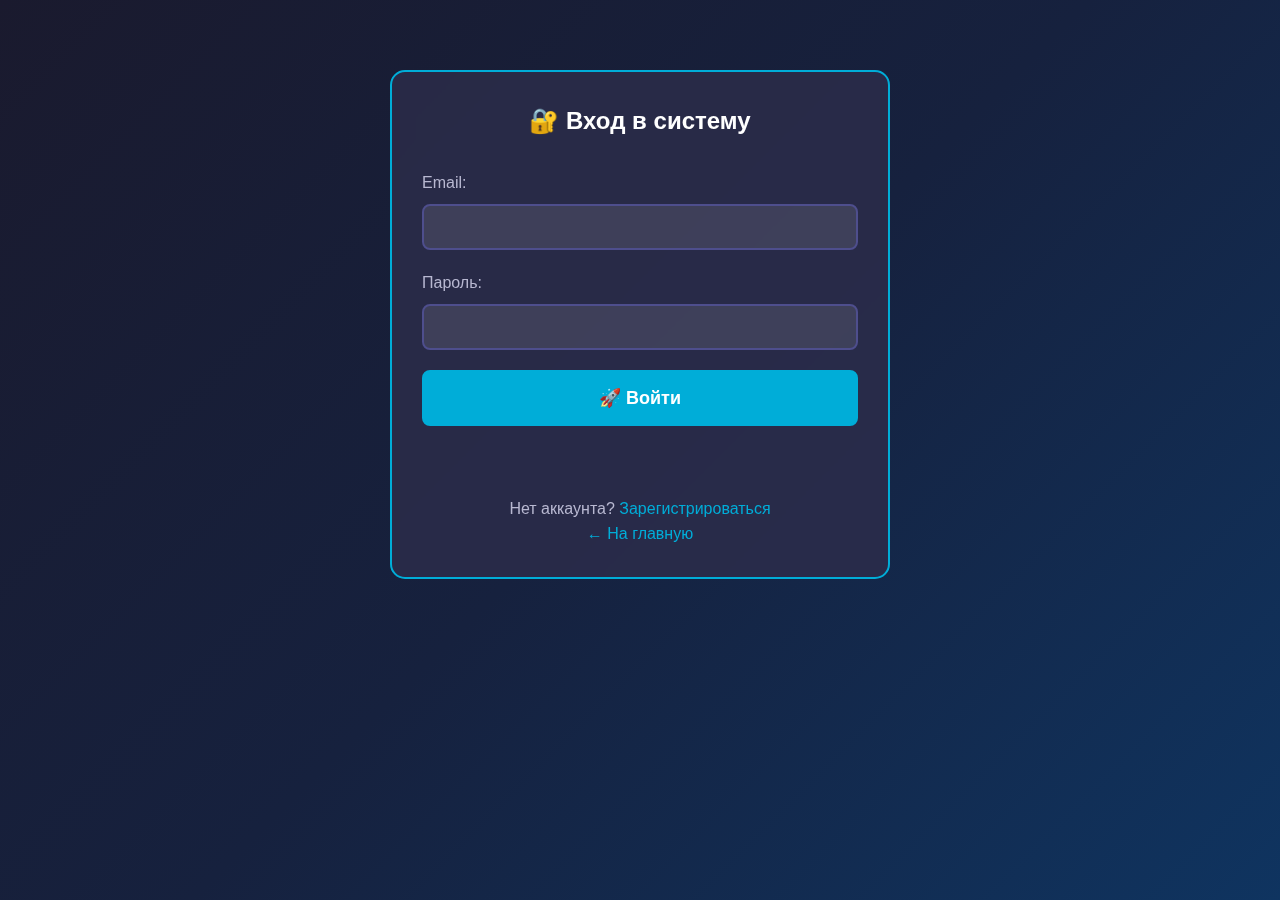
<file: src/frontend/login.html>
<!DOCTYPE html>
<html lang="ru">
<head>
    <meta charset="UTF-8">
    <meta name="viewport" content="width=device-width, initial-scale=1.0">
    <title>Вход - Online School</title>
    <link rel="stylesheet" href="css/style.css">
</head>
<body>
    <div class="container">
        <div class="form-container">
            <h2>🔐 Вход в систему</h2>
            
            <form id="loginForm">
                <div class="input-group">
                    <label for="email">Email:</label>
                    <input type="email" id="email" name="email" required>
                </div>
                
                <div class="input-group">
                    <label for="password">Пароль:</label>
                    <input type="password" id="password" name="password" required>
                </div>
                
                <button type="submit" class="btn-primary">🚀 Войти</button>
            </form>
            
            <div id="message" class="message"></div>
            
            <div class="back-link">
                <p>Нет аккаунта? <a href="register.html">Зарегистрироваться</a></p>
                <p><a href="index.html">← На главную</a></p>
            </div>
        </div>
    </div>

    <script src="js/login.js"></script>
</body>
</html>
</file>
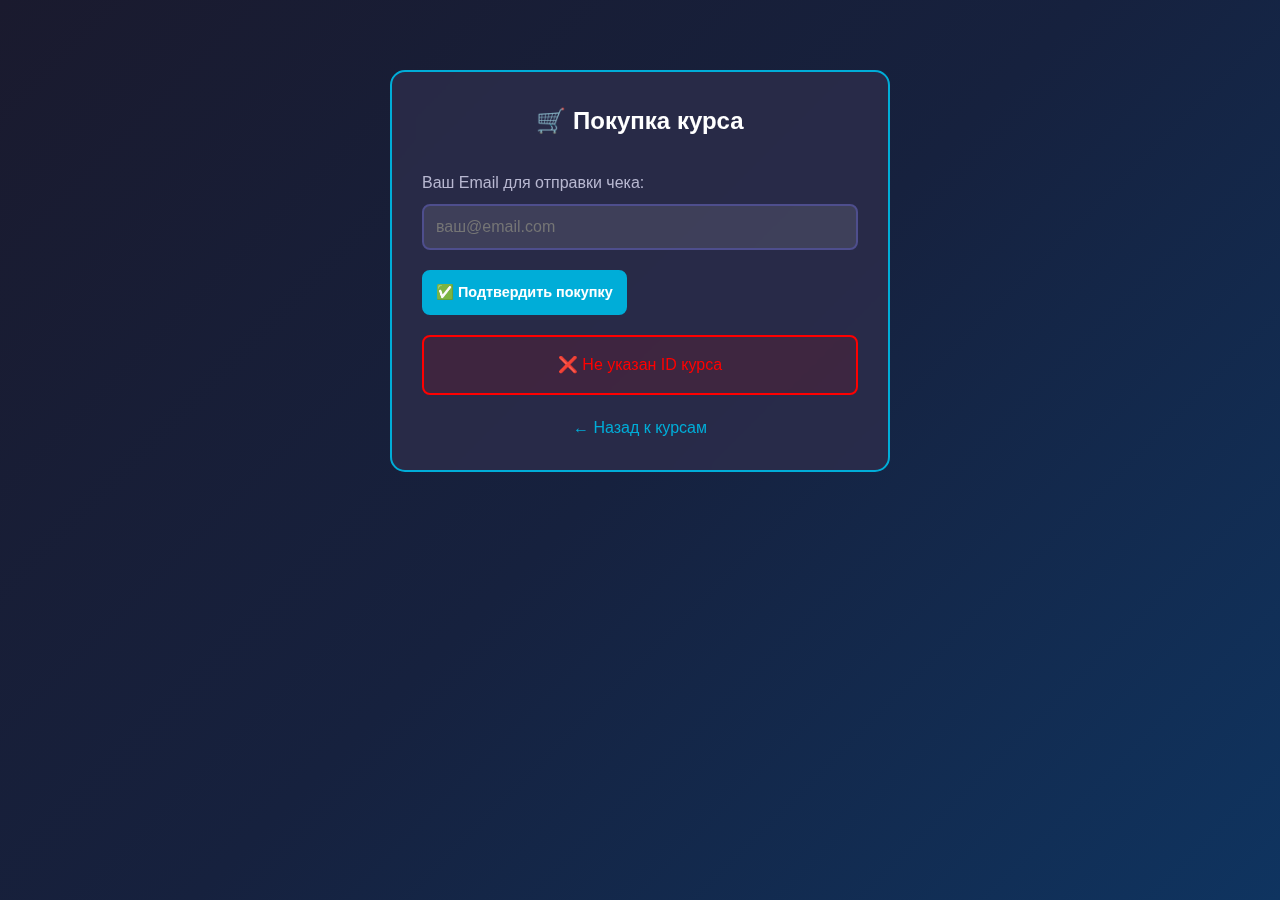
<file: src/frontend/purchase.html>
<!DOCTYPE html>
<html lang="ru">
<head>
    <meta charset="UTF-8">
    <meta name="viewport" content="width=device-width, initial-scale=1.0">
    <title>Покупка курса - Online School</title>
    <link rel="stylesheet" href="css/style.css">
</head>
<body>
    <div class="container">
        <div class="form-container">
            <h2>🛒 Покупка курса</h2>
            <div id="purchaseInfo"></div>
            
            <form id="purchaseForm">
                <div class="input-group">
                    <label for="email">Ваш Email для отправки чека:</label>
                    <input type="email" id="email" name="email" required placeholder="ваш@email.com">
                </div>
                
                <button type="submit" class="btn-buy">✅ Подтвердить покупку</button>
            </form>
            
            <div id="message" class="message"></div>
            
            <div class="back-link">
                <a href="index.html">← Назад к курсам</a>
            </div>
        </div>
    </div>

    <script src="js/purchase.js"></script>
</body>
</html>
</file>
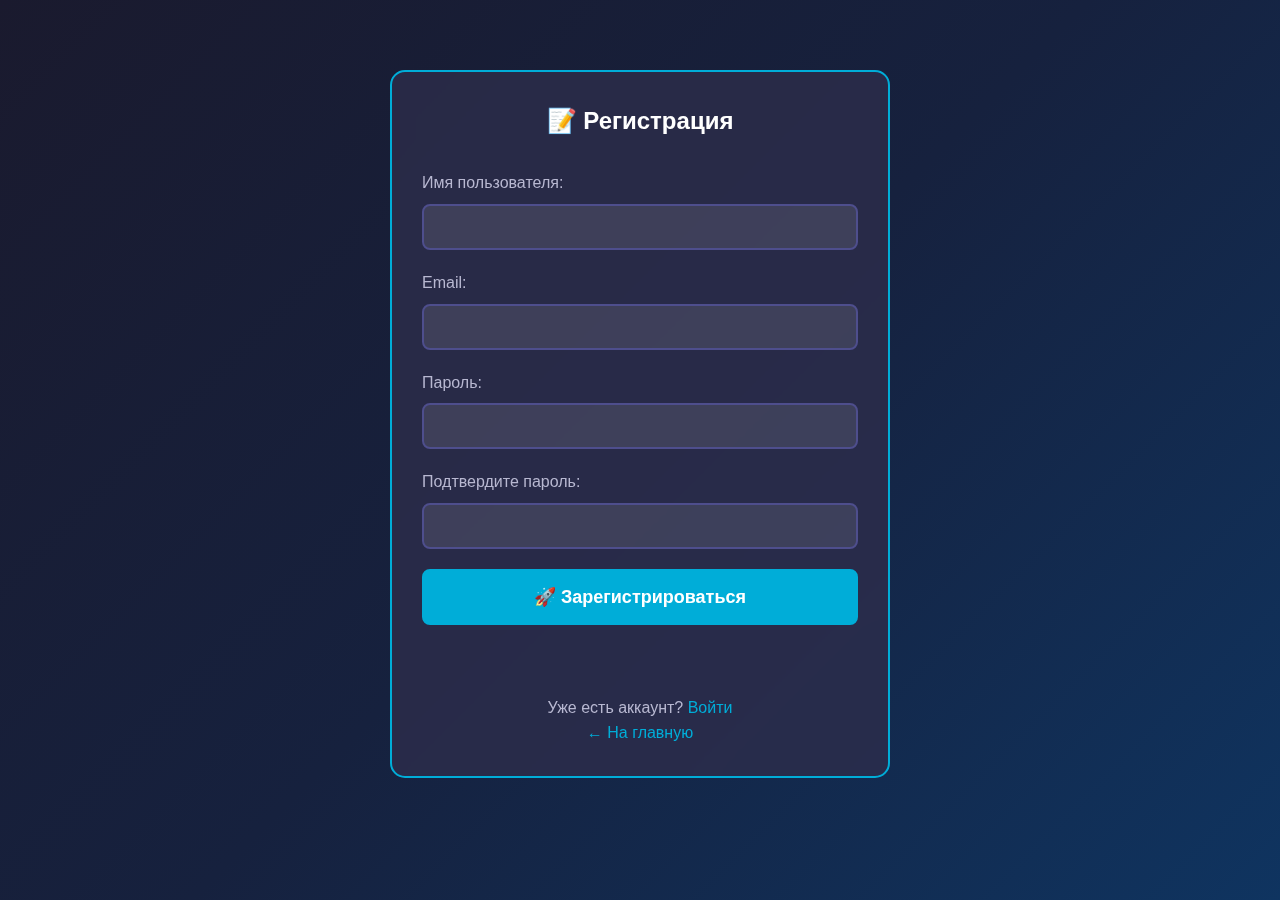
<file: src/frontend/register.html>
<!DOCTYPE html>
<html lang="ru">
<head>
    <meta charset="UTF-8">
    <meta name="viewport" content="width=device-width, initial-scale=1.0">
    <title>Регистрация - Online School</title>
    <link rel="stylesheet" href="css/style.css">
</head>
<body>
    <div class="container">
        <div class="form-container">
            <h2>📝 Регистрация</h2>
            
            <form id="registerForm">
                <div class="input-group">
                    <label for="username">Имя пользователя:</label>
                    <input type="text" id="username" name="username" required>
                </div>
                
                <div class="input-group">
                    <label for="email">Email:</label>
                    <input type="email" id="email" name="email" required>
                </div>
                
                <div class="input-group">
                    <label for="password">Пароль:</label>
                    <input type="password" id="password" name="password" required>
                </div>
                
                <div class="input-group">
                    <label for="confirmPassword">Подтвердите пароль:</label>
                    <input type="password" id="confirmPassword" name="confirmPassword" required>
                </div>
                
                <button type="submit" class="btn-primary">🚀 Зарегистрироваться</button>
            </form>
            
            <div id="message" class="message"></div>
            
            <div class="back-link">
                <p>Уже есть аккаунт? <a href="login.html">Войти</a></p>
                <p><a href="index.html">← На главную</a></p>
            </div>
        </div>
    </div>

    <script src="js/register.js"></script>
</body>
</html>
</file>
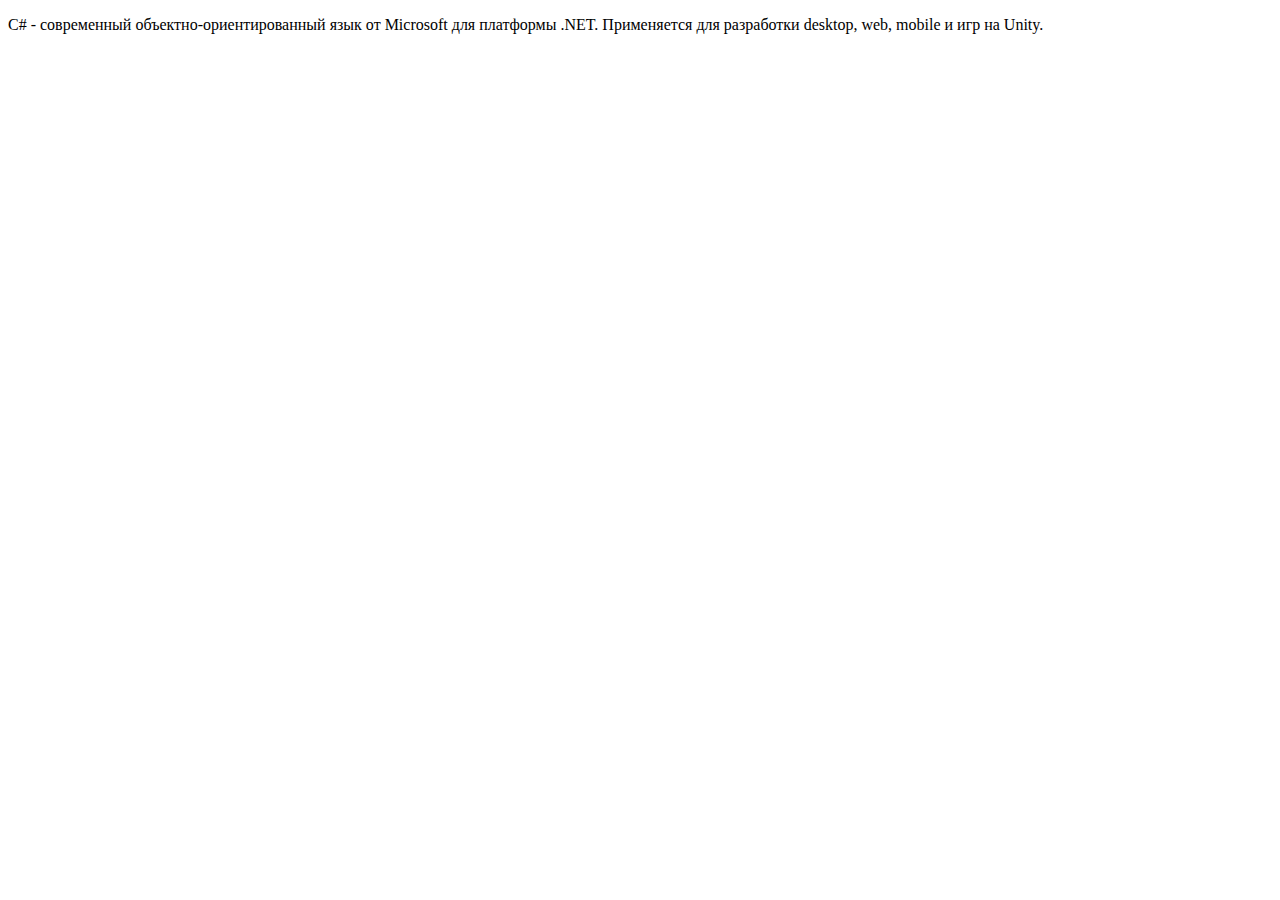
<file: src/frontend/program_study/Csharp.html>
<!DOCTYPE html>
<html lang="en">
<head>
    <meta charset="UTF-8">
    <meta name="viewport" content="width=device-width, initial-scale=1.0">
    <title>Document</title>
</head>
<body>
    <main>

    </main>
    <header>
        <p>C# - современный объектно-ориентированный язык от Microsoft для платформы .NET.
             Применяется для разработки desktop, web, mobile и игр на Unity.</p>
    </header>
</body>
</html>
</file>
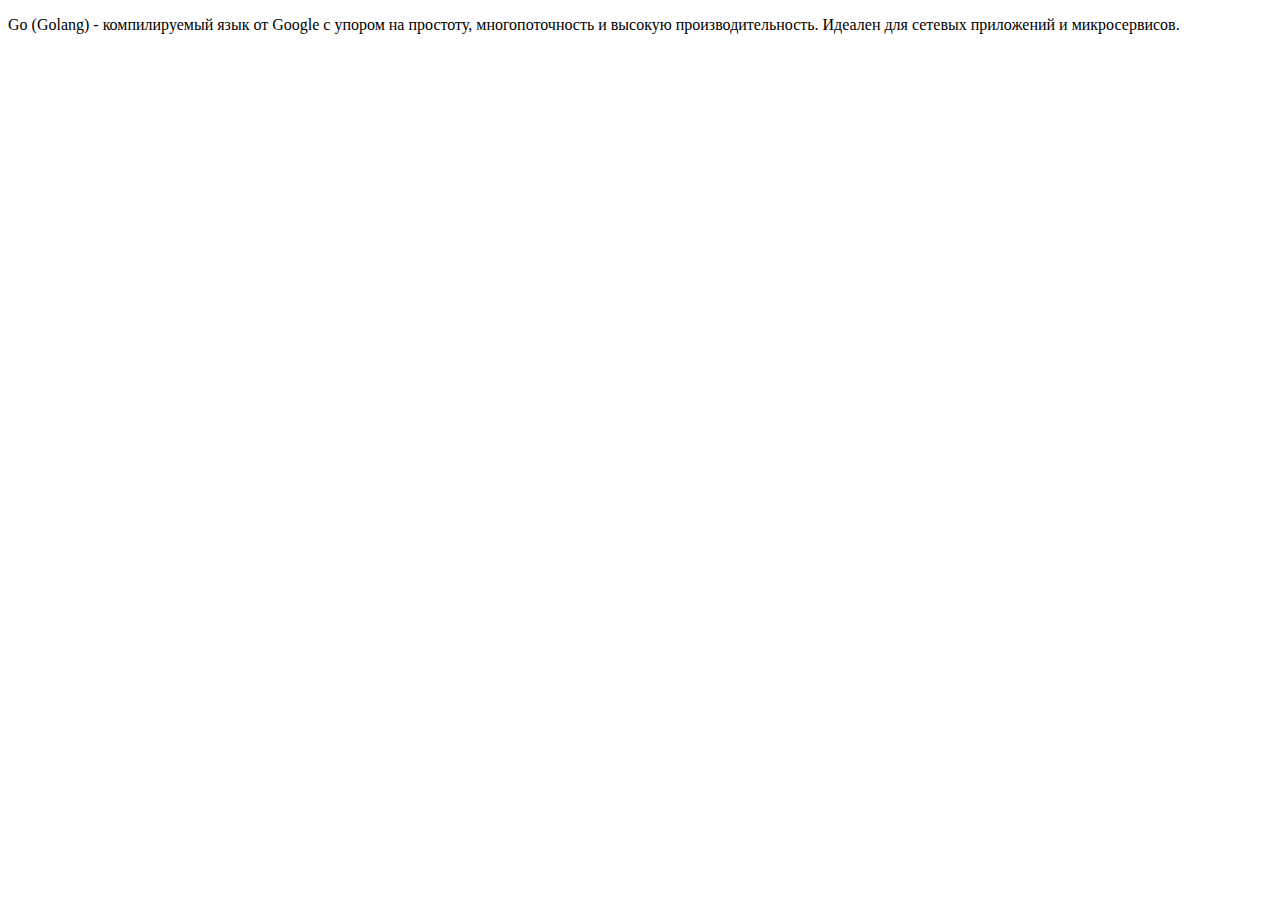
<file: src/frontend/program_study/Go.html>
<!DOCTYPE html>
<html lang="en">
<head>
    <meta charset="UTF-8">
    <meta name="viewport" content="width=device-width, initial-scale=1.0">
    <title>Document</title>
</head>
<body>
    <main>

    </main>
    <header>

<p>Go (Golang) - компилируемый язык от Google с упором на простоту, многопоточность и высокую производительность. 
    Идеален для сетевых приложений и микросервисов.</p>
    </header>
</body>
</html>
</file>
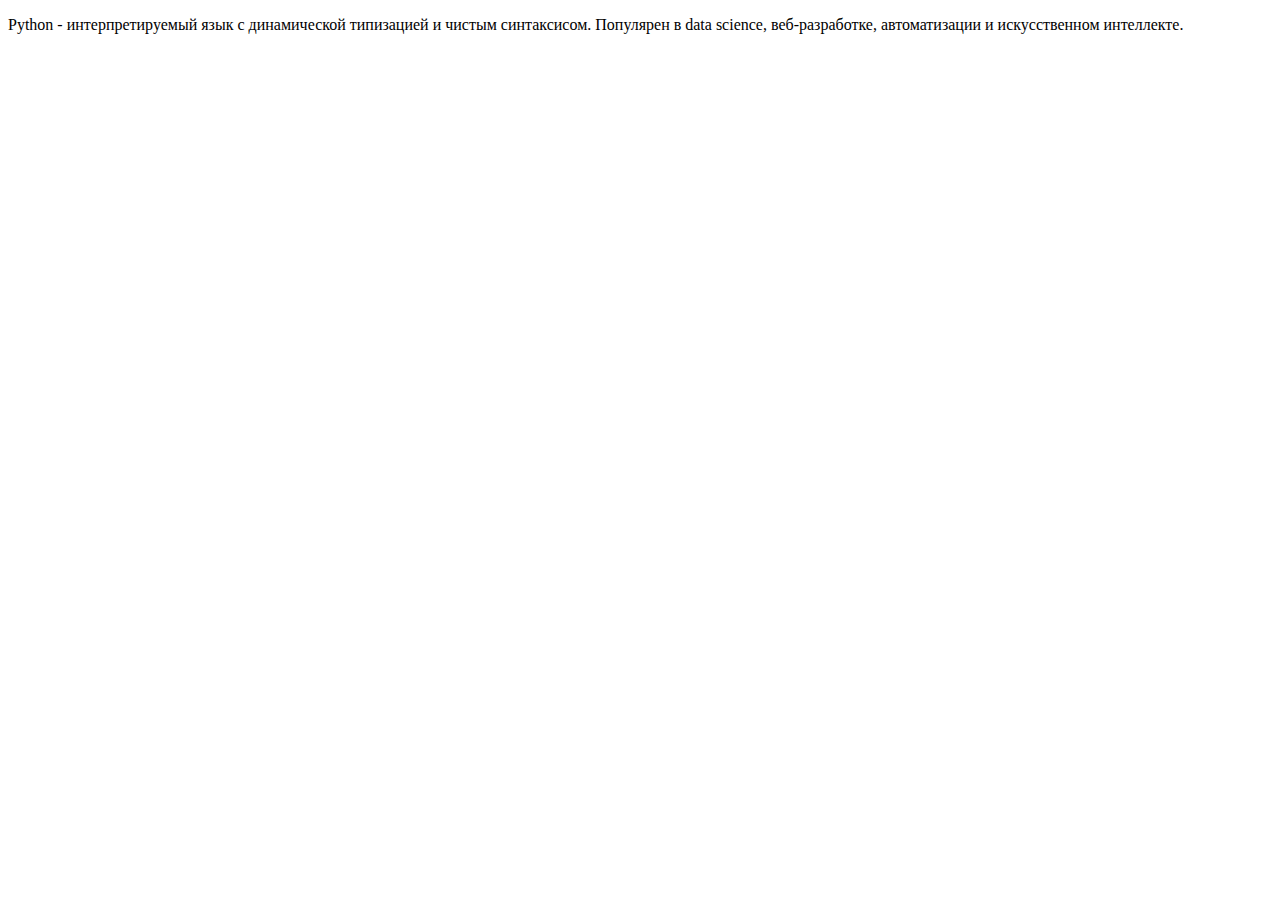
<file: src/frontend/program_study/Python.html>
<!DOCTYPE html>
<html lang="en">
<head>
    <meta charset="UTF-8">
    <meta name="viewport" content="width=device-width, initial-scale=1.0">
    <title>Document</title>
</head>
<body>
    <main>

    </main>
    <header>
        <p>Python - интерпретируемый язык с динамической типизацией и чистым синтаксисом.
            Популярен в data science, веб-разработке, автоматизации и искусственном интеллекте.</p>
    </header>
</body>
</html>
</file>
<file: src/frontend/css/style.css>
* {
    margin: 0;
    padding: 0;
    box-sizing: border-box;
}

:root {
    --primary-bg: linear-gradient(135deg, #1a1a2e 0%, #16213e 50%, #0f3460 100%);
    --card-bg: rgba(45, 45, 75, 0.8);
    --text-primary: #ffffff;
    --text-secondary: #b8b8d1;
    --accent-blue: #00add8;
    --accent-yellow: #ffd43b;
    --accent-purple: #9b4f96;
    --success: #00ff00;
    --error: #ff0000;
    --border-color: #4e4e8d;
}

body {
    font-family: 'Segoe UI', Tahoma, Geneva, Verdana, sans-serif;
    background: var(--primary-bg);
    color: var(--text-secondary);
    min-height: 100vh;
    line-height: 1.6;
}

.container {
    max-width: 1200px;
    margin: 0 auto;
    padding: 20px;
}

/* Хедер с кнопками в правом углу */
header {
    background: rgba(0, 0, 0, 0.3);
    backdrop-filter: blur(10px);
    padding: 20px 0;
    border-bottom: 1px solid var(--border-color);
    display: flex;
    justify-content: space-between;
    align-items: center;
}

.header-content {
    display: flex;
    justify-content: space-between;
    align-items: center;
    width: 100%;
    max-width: 1200px;
    margin: 0 auto;
    padding: 0 20px;
}

.text-container h1 {
    margin: 0;
    font-size: 2em;
    color: var(--text-primary);
    text-shadow: 0 2px 4px rgba(0,0,0,0.5);
}

.text-container p {
    margin: 5px 0 0;
    font-size: 1.1em;
    color: var(--text-secondary);
}

/* Кнопки в правом углу */
.auth-buttons {
    display: flex;
    gap: 10px;
    align-items: center;
}

.auth-buttons .btn {
    padding: 10px 20px;
    border-radius: 6px;
    text-decoration: none;
    font-weight: 600;
    transition: all 0.3s ease;
    border: 2px solid var(--accent-blue);
}

.btn-register {
    background: var(--accent-blue);
    color: white;
}

.btn-register:hover {
    background: transparent;
    color: var(--accent-blue);
}

.btn-login {
    background: transparent;
    color: var(--accent-blue);
}

.btn-login:hover {
    background: var(--accent-blue);
    color: white;
}

/* Информация пользователя */
.user-info {
    display: flex;
    align-items: center;
    gap: 15px;
    color: var(--text-primary);
    padding: 8px 15px;
    background: rgba(0, 173, 216, 0.2);
    border-radius: 20px;
    border: 1px solid var(--accent-blue);
}

.user-avatar {
    width: 32px;
    height: 32px;
    border-radius: 50%;
    background: var(--accent-blue);
    display: flex;
    align-items: center;
    justify-content: center;
    font-weight: bold;
}

.user-details {
    display: flex;
    flex-direction: column;
    gap: 2px;
}

.user-name {
    font-weight: 600;
    font-size: 0.9em;
}

.user-balance {
    font-size: 0.8em;
    color: var(--accent-yellow);
    font-weight: 500;
}

.btn-logout {
    padding: 8px 15px;
    background: transparent;
    color: var(--accent-blue);
    border: 2px solid var(--accent-blue);
    border-radius: 6px;
    cursor: pointer;
    font-weight: 600;
    transition: all 0.3s ease;
}

.btn-logout:hover {
    background: var(--accent-blue);
    color: white;
}

/* Формы */
.form-container {
    background: var(--card-bg);
    padding: 30px;
    border-radius: 15px;
    border: 2px solid var(--accent-blue);
    max-width: 500px;
    margin: 50px auto;
    backdrop-filter: blur(10px);
}

.form-container h2 {
    text-align: center;
    margin-bottom: 30px;
    color: var(--text-primary);
}

.input-group {
    margin-bottom: 20px;
    text-align: left;
}

label {
    display: block;
    margin-bottom: 8px;
    color: var(--text-secondary);
    font-weight: 500;
    text-align: left;
}

input[type="text"],
input[type="email"],
input[type="password"] {
    width: 100%;
    padding: 12px;
    border: 2px solid var(--border-color);
    border-radius: 8px;
    background: rgba(255, 255, 255, 0.1);
    color: var(--text-primary);
    font-size: 16px;
    text-align: left;
}

input:focus {
    outline: none;
    border-color: var(--accent-blue);
}

.btn-primary {
    width: 100%;
    padding: 15px;
    background: var(--accent-blue);
    color: white;
    border: 2px solid var(--accent-blue);
    border-radius: 8px;
    font-size: 18px;
    font-weight: 600;
    cursor: pointer;
    transition: all 0.3s ease;
}

.btn-primary:hover {
    background: transparent;
    color: var(--accent-blue);
    transform: translateY(-2px);
}

/* Карточки курсов */
.courses-container {
    display: grid;
    grid-template-columns: repeat(auto-fit, minmax(350px, 1fr));
    gap: 30px;
    padding: 50px 0;
}

.language-card {
    background: var(--card-bg);
    border-radius: 15px;
    padding: 25px;
    backdrop-filter: blur(10px);
    box-shadow: 0 8px 32px rgba(0, 0, 0, 0.3);
    border: 2px solid transparent;
    transition: all 0.3s ease;
    text-align: left;
}

.language-card:hover {
    transform: translateY(-5px);
    box-shadow: 0 12px 40px rgba(0, 0, 0, 0.4);
}

.language-card.go-card {
    border-color: var(--accent-blue);
    background: linear-gradient(135deg, rgba(45, 45, 75, 0.9), rgba(0, 173, 216, 0.15));
}

.language-card.python-card {
    border-color: var(--accent-yellow);
    background: linear-gradient(135deg, rgba(45, 45, 75, 0.9), rgba(255, 212, 59, 0.15));
}

.language-card.csharp-card {
    border-color: var(--accent-purple);
    background: linear-gradient(135deg, rgba(45, 45, 75, 0.9), rgba(155, 79, 150, 0.15));
}

.language-header {
    display: flex;
    justify-content: space-between;
    align-items: center;
    margin-bottom: 20px;
    padding-bottom: 15px;
    border-bottom: 1px solid rgba(255, 255, 255, 0.1);
}

.language-icon {
    font-size: 2.5em;
    margin-right: 15px;
}

.language-title {
    flex: 1;
}

.language-header h2 {
    margin: 0;
    font-size: 1.5em;
    color: var(--text-primary);
    text-align: left;
}

.difficulty {
    padding: 5px 12px;
    border-radius: 20px;
    font-size: 0.9em;
    font-weight: 500;
}

.difficulty.go {
    background: var(--accent-blue);
    color: white;
}

.difficulty.python {
    background: var(--accent-yellow);
    color: #2b2b2b;
}

.difficulty.csharp {
    background: var(--accent-purple);
    color: white;
}

.language-content {
    margin-bottom: 25px;
}

.purpose {
    margin: 0 0 15px 0;
    line-height: 1.6;
    color: var(--text-secondary);
    font-size: 1em;
    text-align: left;
}

.price-container {
    display: flex;
    justify-content: space-between;
    align-items: center;
    margin: 20px 0;
    padding: 15px;
    background: rgba(255, 255, 255, 0.1);
    border-radius: 10px;
    border-left: 4px solid var(--accent-yellow);
}

.price-amount {
    font-size: 1.5em;
    font-weight: bold;
    color: var(--accent-yellow);
}

.price-currency {
    font-size: 0.9em;
    color: var(--text-secondary);
}

.course-actions {
    display: flex;
    gap: 12px;
    margin-top: 20px;
}

.btn-buy, .btn-trial {
    flex: 1;
    padding: 12px;
    border: none;
    border-radius: 8px;
    font-weight: 600;
    cursor: pointer;
    transition: all 0.3s ease;
    text-align: center;
    text-decoration: none;
    font-size: 0.9em;
    display: flex;
    align-items: center;
    justify-content: center;
    gap: 8px;
}

.btn-buy {
    background: var(--accent-blue);
    color: white;
    border: 2px solid var(--accent-blue);
}

.btn-buy:hover {
    background: transparent;
    color: var(--accent-blue);
    transform: translateY(-2px);
}

.btn-trial {
    background: transparent;
    border: 2px solid var(--accent-blue);
    color: var(--accent-blue);
}

.btn-trial:hover {
    background: var(--accent-blue);
    color: white;
    transform: translateY(-2px);
}

/* Сообщения */
.message {
    margin-top: 20px;
    padding: 15px;
    border-radius: 8px;
    text-align: center;
}

.message.success {
    background: rgba(0, 255, 0, 0.1);
    border: 2px solid var(--success);
    color: var(--success);
}

.message.error {
    background: rgba(255, 0, 0, 0.1);
    border: 2px solid var(--error);
    color: var(--error);
}

.message.info {
    background: rgba(0, 173, 216, 0.1);
    border: 2px solid var(--accent-blue);
    color: var(--accent-blue);
}

/* Ссылки */
.back-link {
    text-align: center;
    margin-top: 20px;
}

.back-link a {
    color: var(--accent-blue);
    text-decoration: none;
    font-weight: 500;
}

.back-link a:hover {
    text-decoration: underline;
}

/* Подвал */
.basement {
    background: linear-gradient(135deg, #0d0d1a 0%, #1a1a2e 100%);
    color: var(--text-secondary);
    padding: 40px 0 20px;
    margin-top: 50px;
    border-top: 1px solid var(--border-color);
}

.basement-container {
    max-width: 1200px;
    margin: 0 auto;
    padding: 0 20px;
}

.basement-content {
    display: grid;
    grid-template-columns: repeat(auto-fit, minmax(250px, 1fr));
    gap: 30px;
    margin-bottom: 30px;
}

.basement-section h3 {
    color: var(--text-primary);
    margin-bottom: 15px;
    font-size: 1.2em;
}

.basement-section ul {
    list-style: none;
    padding: 0;
    margin: 0;
}

.basement-section ul li {
    margin-bottom: 8px;
    color: var(--text-secondary);
}

.basement-section a {
    color: var(--text-secondary);
    text-decoration: none;
    transition: color 0.3s ease;
}

.basement-section a:hover {
    color: var(--accent-blue);
}

.social-links {
    display: flex;
    flex-direction: column;
    gap: 10px;
}

.social-link {
    padding: 8px 0;
    color: var(--text-secondary);
    text-decoration: none;
    transition: color 0.3s ease;
}

.social-link:hover {
    color: var(--accent-blue);
}

.basement-bottom {
    display: flex;
    justify-content: space-between;
    align-items: center;
    padding-top: 20px;
    border-top: 1px solid rgba(255, 255, 255, 0.1);
    flex-wrap: wrap;
    gap: 20px;
}

.copyright {
    text-align: right;
    color: #8a8aa3;
}

.copyright p {
    margin: 5px 0;
}

.share {
    color: var(--accent-blue);
    text-decoration: none;
    font-weight: 500;
}

/* Загрузка */
.loading {
    text-align: center;
    padding: 40px;
    color: var(--text-secondary);
    font-size: 1.1em;
}

/* Адаптивность */
@media (max-width: 768px) {
    .header-content {
        flex-direction: column;
        gap: 15px;
        text-align: center;
    }
    
    .auth-buttons {
        flex-direction: column;
        width: 100%;
    }
    
    .auth-buttons .btn {
        width: 100%;
    }
    
    .user-info {
        flex-direction: column;
        text-align: center;
    }
    
    .form-container {
        margin: 20px;
        padding: 20px;
    }
    
    .courses-container {
        grid-template-columns: 1fr;
        padding: 30px 15px;
    }
    
    .course-actions {
        flex-direction: column;
    }
    
    .basement-content {
        grid-template-columns: 1fr;
        text-align: center;
    }
    
    .basement-bottom {
        flex-direction: column;
        text-align: center;
    }
    
    .copyright {
        text-align: center;
    }
    
    .social-links {
        flex-direction: row;
        justify-content: center;
        flex-wrap: wrap;
    }
}

/* Анимации */
@keyframes fadeIn {
    from { opacity: 0; transform: translateY(20px); }
    to { opacity: 1; transform: translateY(0); }
}

.fade-in {
    animation: fadeIn 0.6s ease-out;
}
</file>
